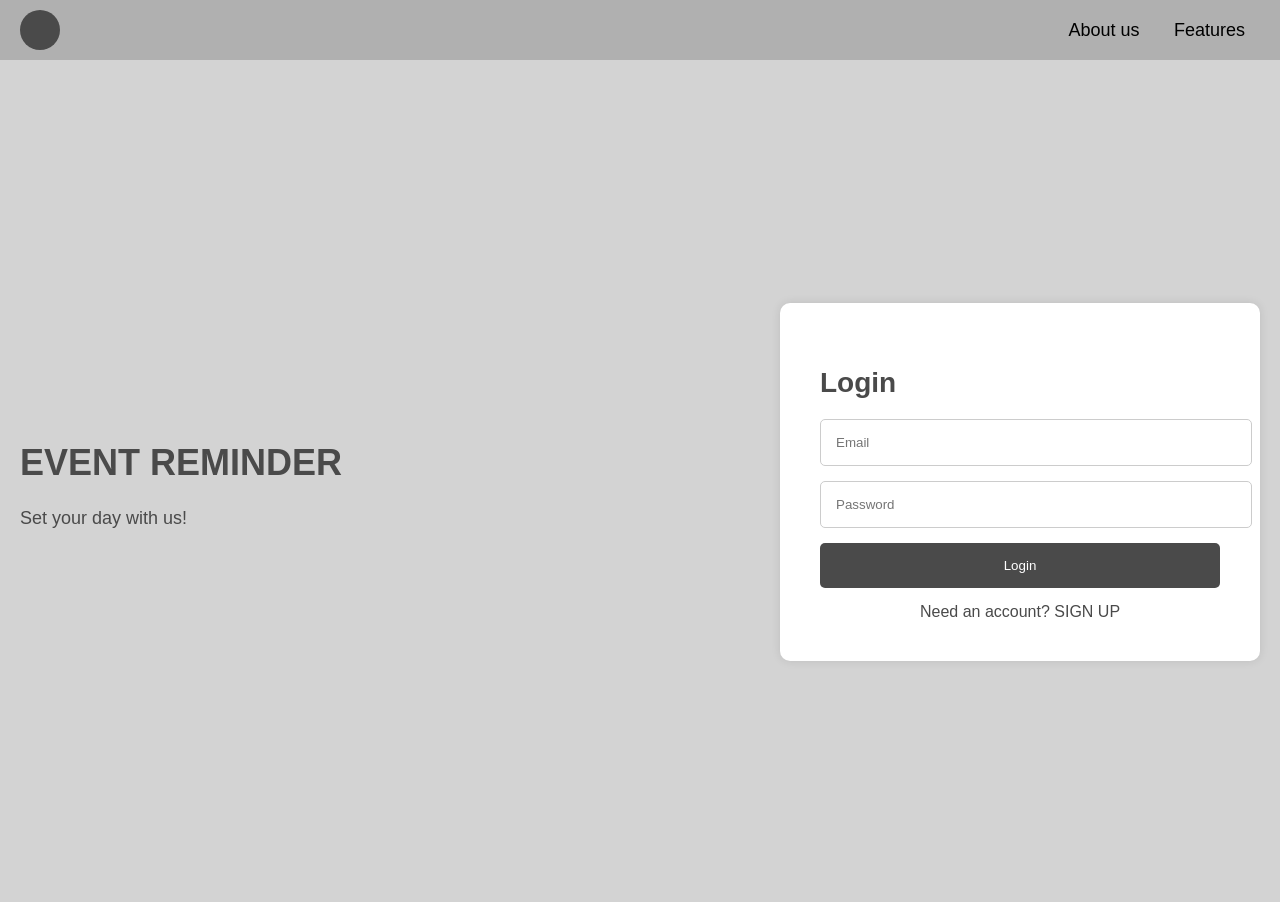
<file: index.html>
<!DOCTYPE html>
<html>
<head>
    <title>Event Reminder</title>
    <link rel="stylesheet" href="https://cdnjs.cloudflare.com/ajax/libs/font-awesome/5.15.3/css/all.min.css">
    <link rel="stylesheet" href="styles.css"> <!-- Link to the CSS file -->
</head>
<body>
    <div class="header">
        <div class="logo"></div>
        <nav>
            <a href="#">About us</a>
            <a href="#">Features</a>
        </nav>
    </div>
    <div class="container">
        <div class="left-section">
            <h1>EVENT REMINDER</h1>
            <p>Set your day with us!</p>
        </div>
        <div class="right-section">
            <h2>Login</h2>
            <input type="text" placeholder="Email">
            <input type="password" placeholder="Password">
            <button>Login</button>
            <a href="#" id="signup-link">Need an account? SIGN UP</a>

            <!-- Signup Popup -->
            <div class="popup" id="signup-popup">
                <span class="close-popup" id="close-popup">&times;</span>
                <h2>Sign Up</h2>
                <input type="text" placeholder="First Name">
                <input type="text" placeholder="Last Name">
                <input type="text" placeholder="Email">
                <input type="password" placeholder="Password">
                <button id="next-button">Next</button>
            </div>

            <!-- Confirm Email Popup -->
            <div class="popup" id="confirm-email-popup">
                <span class="close-popup" id="close-confirm-popup">&times;</span>
                <h2>Confirm your Email</h2>
                <p>We'll send you a code please check your email</p>
                <input type="text" placeholder="Enter code">
                <button>Sign up</button>
                <a href="#" id="review-details-link">Review Your Details</a>
            </div>
        </div>
    </div>

    <script src="scripts.js"></script> <!-- Link to the JavaScript file -->
</body>
</html>
</file>
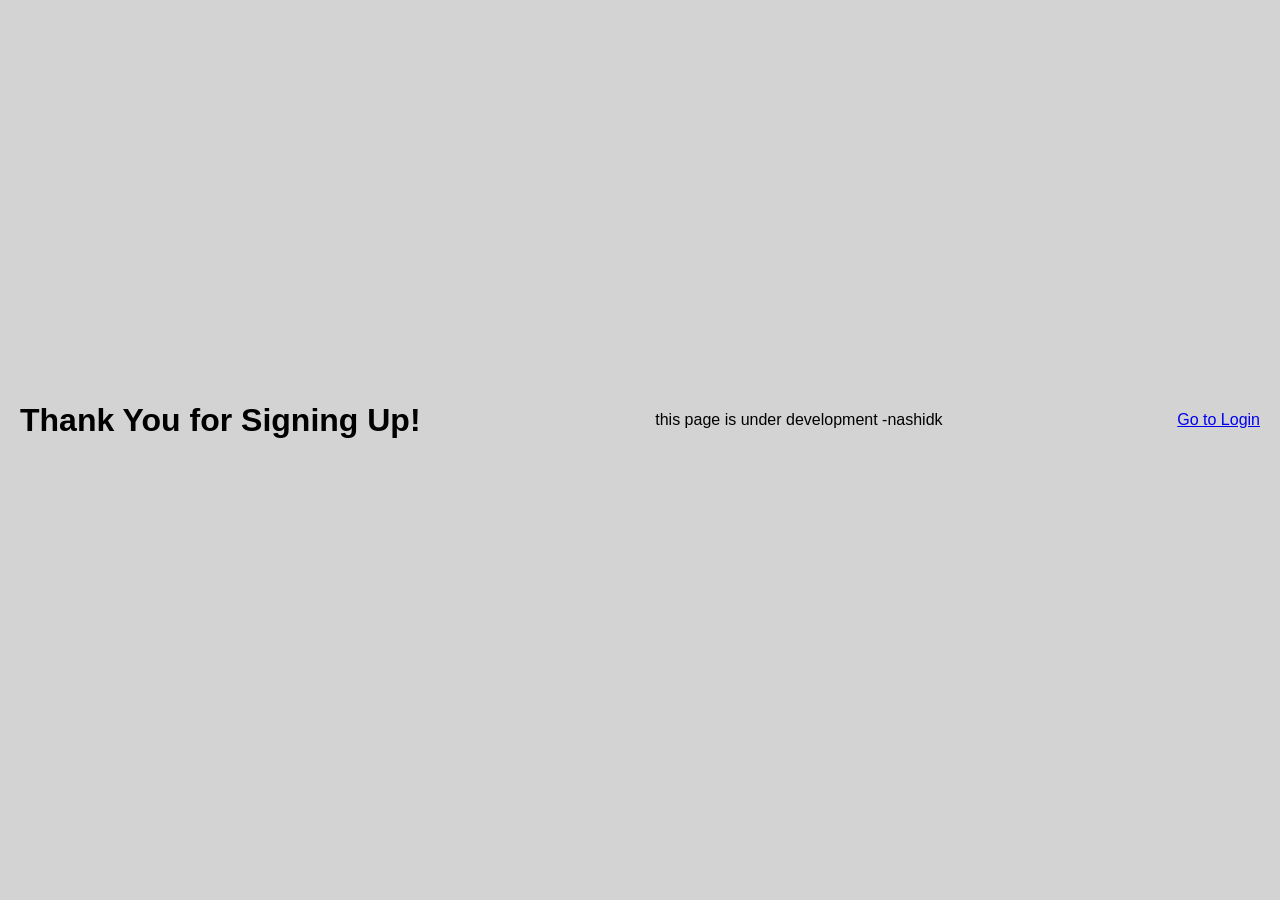
<file: signup_complete.html>
<!DOCTYPE html>
<html lang="en">
<head>
    <meta charset="UTF-8">
    <meta name="viewport" content="width=device-width, initial-scale=1.0">
    <title>Sign Up Complete</title>
    <link rel="stylesheet" href="styles.css"> <!-- Link to the CSS file -->
</head>
<body>
    <div class="container">
        <h1>Thank You for Signing Up!</h1>
        <p>this page is under development -nashidk</p>
        <a href="index.html">Go to Login</a>
    </div>
</body>
</html>
</file>
<file: styles.css>
body {
    margin: 0;
    font-family: Arial, sans-serif;
    background-color: #d3d3d3;
}
.header {
    background-color: #b0b0b0;
    padding: 10px 20px;
    display: flex;
    align-items: center;
    justify-content: space-between;
    border-bottom: 2px solid #d3d3d3;
}
.header .logo {
    width: 40px;
    height: 40px;
    background-color: #4a4a4a;
    border-radius: 50%;
}
.header nav a {
    margin: 0 15px;
    text-decoration: none;
    color: #000;
    font-size: 18px;
}
.container {
    display: flex;
    justify-content: space-between;
    align-items: center;
    height: calc(100vh - 60px);
    padding: 0 20px;
}
.left-section {
    max-width: 50%;
}
.left-section h1 {
    font-size: 36px;
    color: #4a4a4a;
}
.left-section p {
    font-size: 18px;
    color: #4a4a4a;
}
.right-section {
    background-color: #fff;
    padding: 40px;
    border-radius: 10px;
    box-shadow: 0 0 10px rgba(0, 0, 0, 0.1);
    width: 400px; /* Width of login UI */
    position: relative; /* To position the popup relative to this section */
}
.right-section h2 {
    font-size: 28px;
    margin-bottom: 20px;
    color: #4a4a4a;
}
.right-section input {
    width: 100%;
    padding: 15px;
    margin-bottom: 15px;
    border: 1px solid #ccc;
    border-radius: 5px;
}
.right-section button {
    width: 100%;
    padding: 15px;
    background-color: #4a4a4a;
    color: #fff;
    border: none;
    border-radius: 5px;
    cursor: pointer;
}
.right-section a {
    display: block;
    text-align: center;
    margin-top: 15px;
    color: #4a4a4a;
    text-decoration: none;
}
.popup {
    display: none;
    position: absolute; /* Changed to absolute positioning */
    top: 0; /* Align with the login UI */
    left: 0;
    width: 400px; /* Match width of the login UI */
    padding: 40px; /* Match the padding of the right section */
    box-shadow: 0 0 10px rgba(0, 0, 0, 0.1);
    border-radius: 10px;
    background-color: #fff; /* Normal background */
    z-index: 1000; /* Ensure it's on top */
}
.popup-content h2 {
    font-size: 28px;
    margin-bottom: 20px;
    color: #4a4a4a;
}
.popup-content input {
    width: calc(100% - 30px); /* Adjust width to match input fields */
    padding: 15px;
    margin-bottom: 15px;
    border: 1px solid #ccc;
    border-radius: 5px;
}
.popup-content button {
    width: 100%;
    padding: 15px;
    background-color: #4a4a4a;
    color: #fff;
    border: none;
    border-radius: 5px;
    cursor: pointer;
}
.close-popup {
    cursor: pointer;
    color: #4a4a4a;
    text-decoration: underline;
    float: right;
}
@media (max-width: 768px) {
    .container {
        flex-direction: column;
        align-items: center;
        text-align: center;
    }
    .left-section {
        max-width: 100%;
        margin-bottom: 20px;
    }
    .right-section {
        width: 90%;
    }
    .popup {
        width: 90%; /* Match the width on smaller screens */
    }
}
</file>
